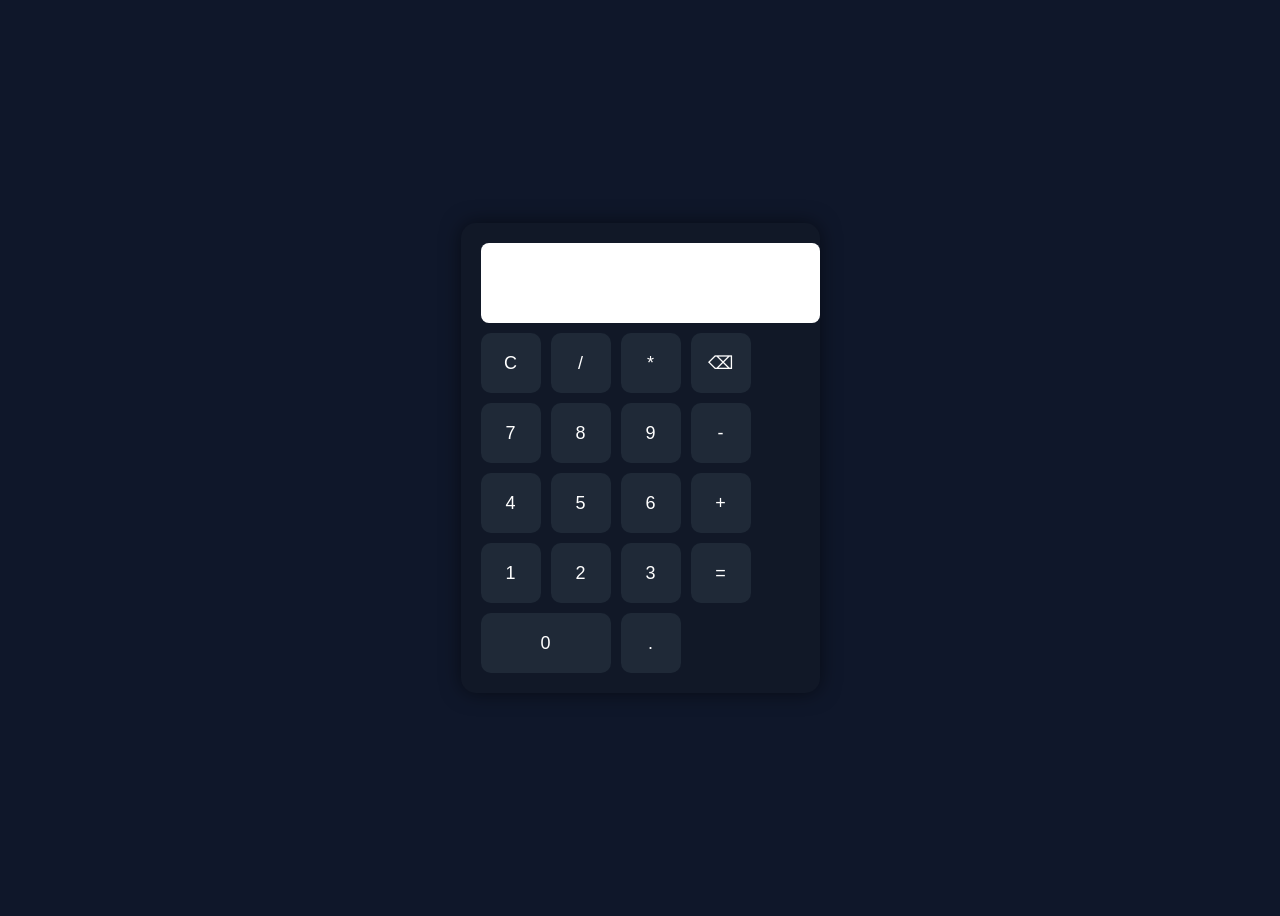
<file: calculator/index.html>
<!DOCTYPE html>
<html lang="en">
<head>
  <meta charset="UTF-8" />
  <meta name="viewport" content="width=device-width, initial-scale=1.0"/>
  <title>Calculator</title>
  <link rel="stylesheet" href="style.css"/>
</head>
<body>

<div class="calculator">
  <input type="text" id="display" disabled />

  <div class="buttons">
    <button onclick="clearDisplay()">C</button>
    <button onclick="append('/')">/</button>
    <button onclick="append('*')">*</button>
    <button onclick="deleteLast()">⌫</button>

    <button onclick="append('7')">7</button>
    <button onclick="append('8')">8</button>
    <button onclick="append('9')">9</button>
    <button onclick="append('-')">-</button>

    <button onclick="append('4')">4</button>
    <button onclick="append('5')">5</button>
    <button onclick="append('6')">6</button>
    <button onclick="append('+')">+</button>

    <button onclick="append('1')">1</button>
    <button onclick="append('2')">2</button>
    <button onclick="append('3')">3</button>
    <button onclick="calculate()">=</button>

    <button onclick="append('0')" class="zero">0</button>
    <button onclick="append('.')">.</button>
  </div>
</div>

<script src="script.js"></script>
</body>
</html>
</file>
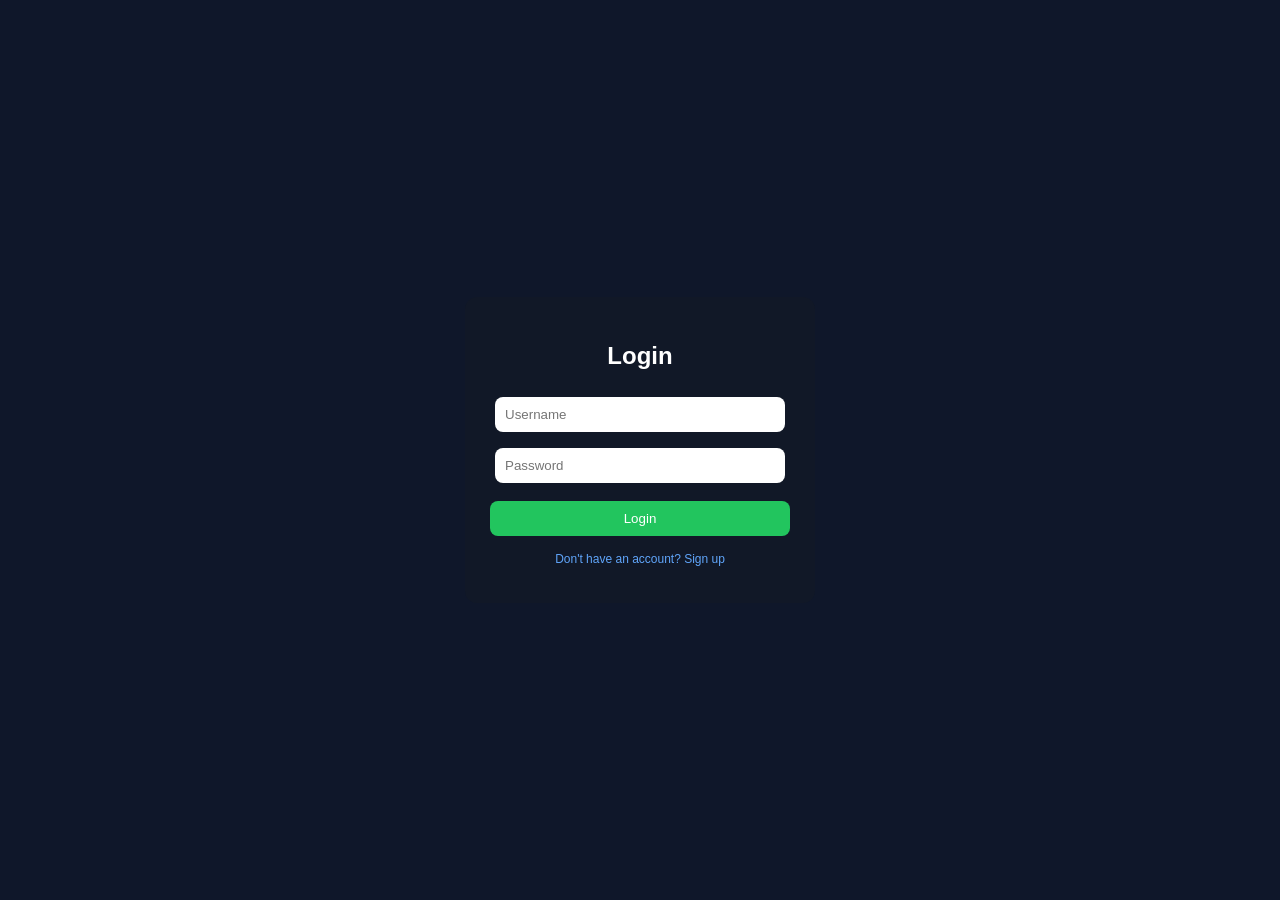
<file: login authentication/index.html>
<!DOCTYPE html>
<html lang="en">
<head>
  <meta charset="UTF-8">
  <title>Auth System</title>
  <link rel="stylesheet" href="style.css">
</head>
<body>

<div class="box">

  <h2 id="title">Login</h2>

  <input type="text" id="username" placeholder="Username" />
  <input type="password" id="password" placeholder="Password" />

  <button onclick="handleAuth()" id="authBtn">Login</button>

  <p id="msg"></p>

  <p onclick="toggleMode()" class="toggle">
    Don't have an account? Sign up
  </p>

</div>

<script src="script.js"></script>
</body>
</html>
</file>
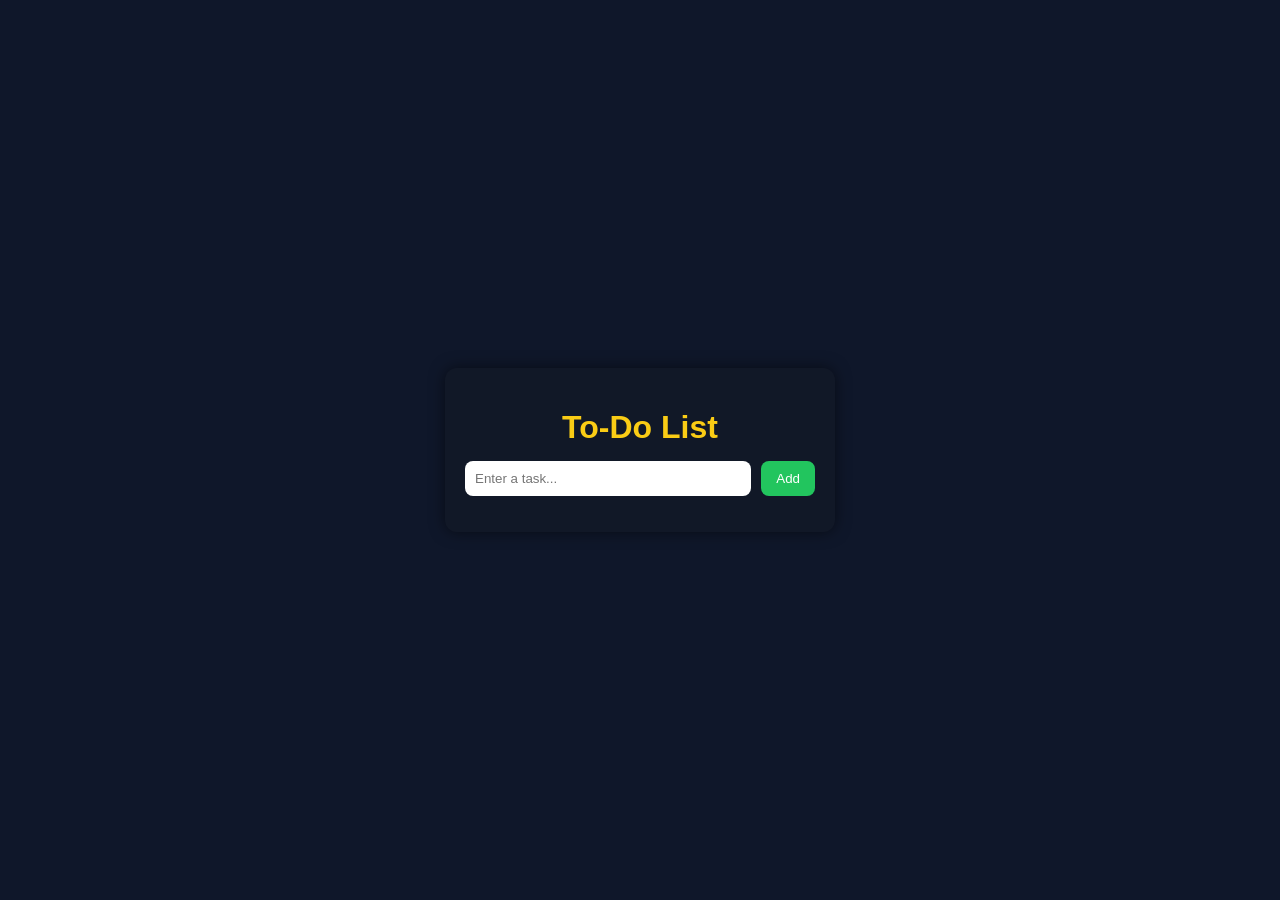
<file: to do page/index.html>
<!DOCTYPE html>
<html lang="en">
<head>
  <meta charset="UTF-8" />
  <meta name="viewport" content="width=device-width, initial-scale=1.0"/>
  <title>To-Do App</title>
  <link rel="stylesheet" href="style.css"/>
</head>
<body>

  <div class="container">
    <h1> To-Do List</h1>

    <div class="input-box">
      <input type="text" id="taskInput" placeholder="Enter a task..." />
      <button onclick="addTask()">Add</button>
    </div>

    <ul id="taskList"></ul>
  </div>

  <script src="script.js"></script>
</body>
</html>
</file>
<file: calculator/style.css>
body {
  display: flex;
  justify-content: center;
  align-items: center;
  height: 100vh;
  background: #0f172a;
  font-family: Arial, sans-serif;
}

.calculator {
  background: #111827;
  padding: 20px;
  border-radius: 15px;
  box-shadow: 0 0 20px rgba(0,0,0,0.5);
}

#display {
  width: 100%;
  height: 60px;
  font-size: 24px;
  margin-bottom: 10px;
  text-align: right;
  padding: 10px;
  border: none;
  border-radius: 8px;
    background: #ffffff;
  color: #000000; 
}

.buttons {
  display: grid;
  grid-template-columns: repeat(4, 60px);
  gap: 10px;
}

button {
  height: 60px;
  font-size: 18px;
  border: none;
  border-radius: 10px;
  cursor: pointer;
  background: #1f2937;
  color: white;
  transition: 0.2s;
}

button:hover {
  background: #fbaf34;
}

.zero {
  grid-column: span 2;
}
</file>
<file: login authentication/style.css>
body {
  margin: 0;
  font-family: Arial;
  height: 100vh;
  display: flex;
  justify-content: center;
  align-items: center;
  background: #0f172a;
  color: white;
}

.box {
  background: #111827;
  padding: 25px;
  border-radius: 12px;
  width: 300px;
  text-align: center;
}

input {
  width: 90%;
  margin: 8px 0;
  padding: 10px;
  border-radius: 8px;
  border: none;
}

button {
  width: 100%;
  padding: 10px;
  margin-top: 10px;
  background: #22c55e;
  border: none;
  border-radius: 8px;
  color: white;
  cursor: pointer;
}

#msg {
  margin-top: 10px;
}

.toggle {
  margin-top: 10px;
  font-size: 12px;
  color: #60a5fa;
  cursor: pointer;
}
</file>
<file: to do page/style.css>
body {
  margin: 0;
  font-family: Arial, sans-serif;
  background: #0f172a;
  display: flex;
  justify-content: center;
  align-items: center;
  height: 100vh;
  color: white;
}

.container {
  width: 350px;
  background: #111827;
  padding: 20px;
  border-radius: 12px;
  box-shadow: 0 0 15px rgba(0,0,0,0.5);
  text-align: center;
}

h1 {
  margin-bottom: 15px;
  color: #facc15;
}

.input-box {
  display: flex;
  gap: 10px;
}

input {
  flex: 1;
  padding: 10px;
  border: none;
  border-radius: 8px;
  outline: none;
}

button {
  padding: 10px 15px;
  border: none;
  border-radius: 8px;
  background: #22c55e;
  color: white;
  cursor: pointer;
}

button:hover {
  background: #16a34a;
}

ul {
  list-style: none;
  padding: 0;
  margin-top: 15px;
}

li {
  background: #1f2937;
  margin: 8px 0;
  padding: 10px;
  border-radius: 8px;
  display: flex;
  justify-content: space-between;
  align-items: center;
}

.delete {
  background: red;
  padding: 5px 8px;
  border-radius: 5px;
  cursor: pointer;
}
</file>
